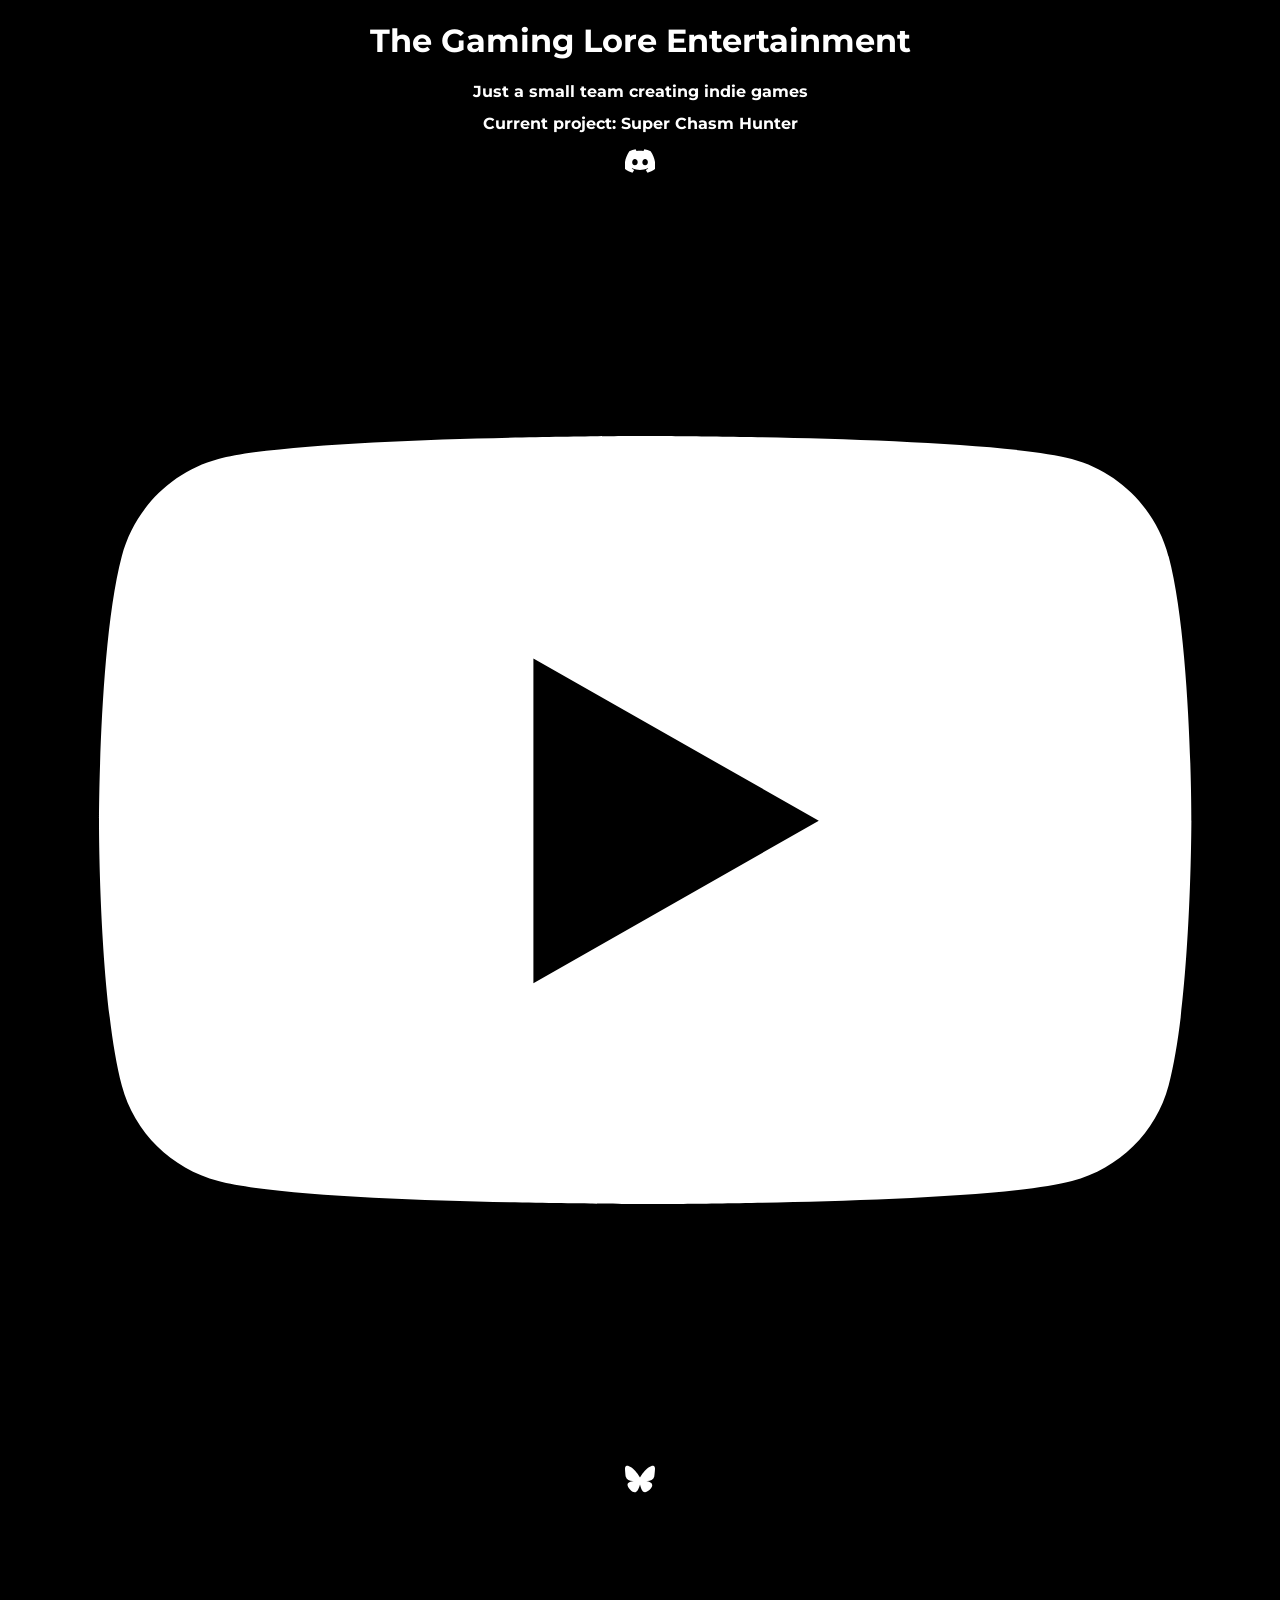
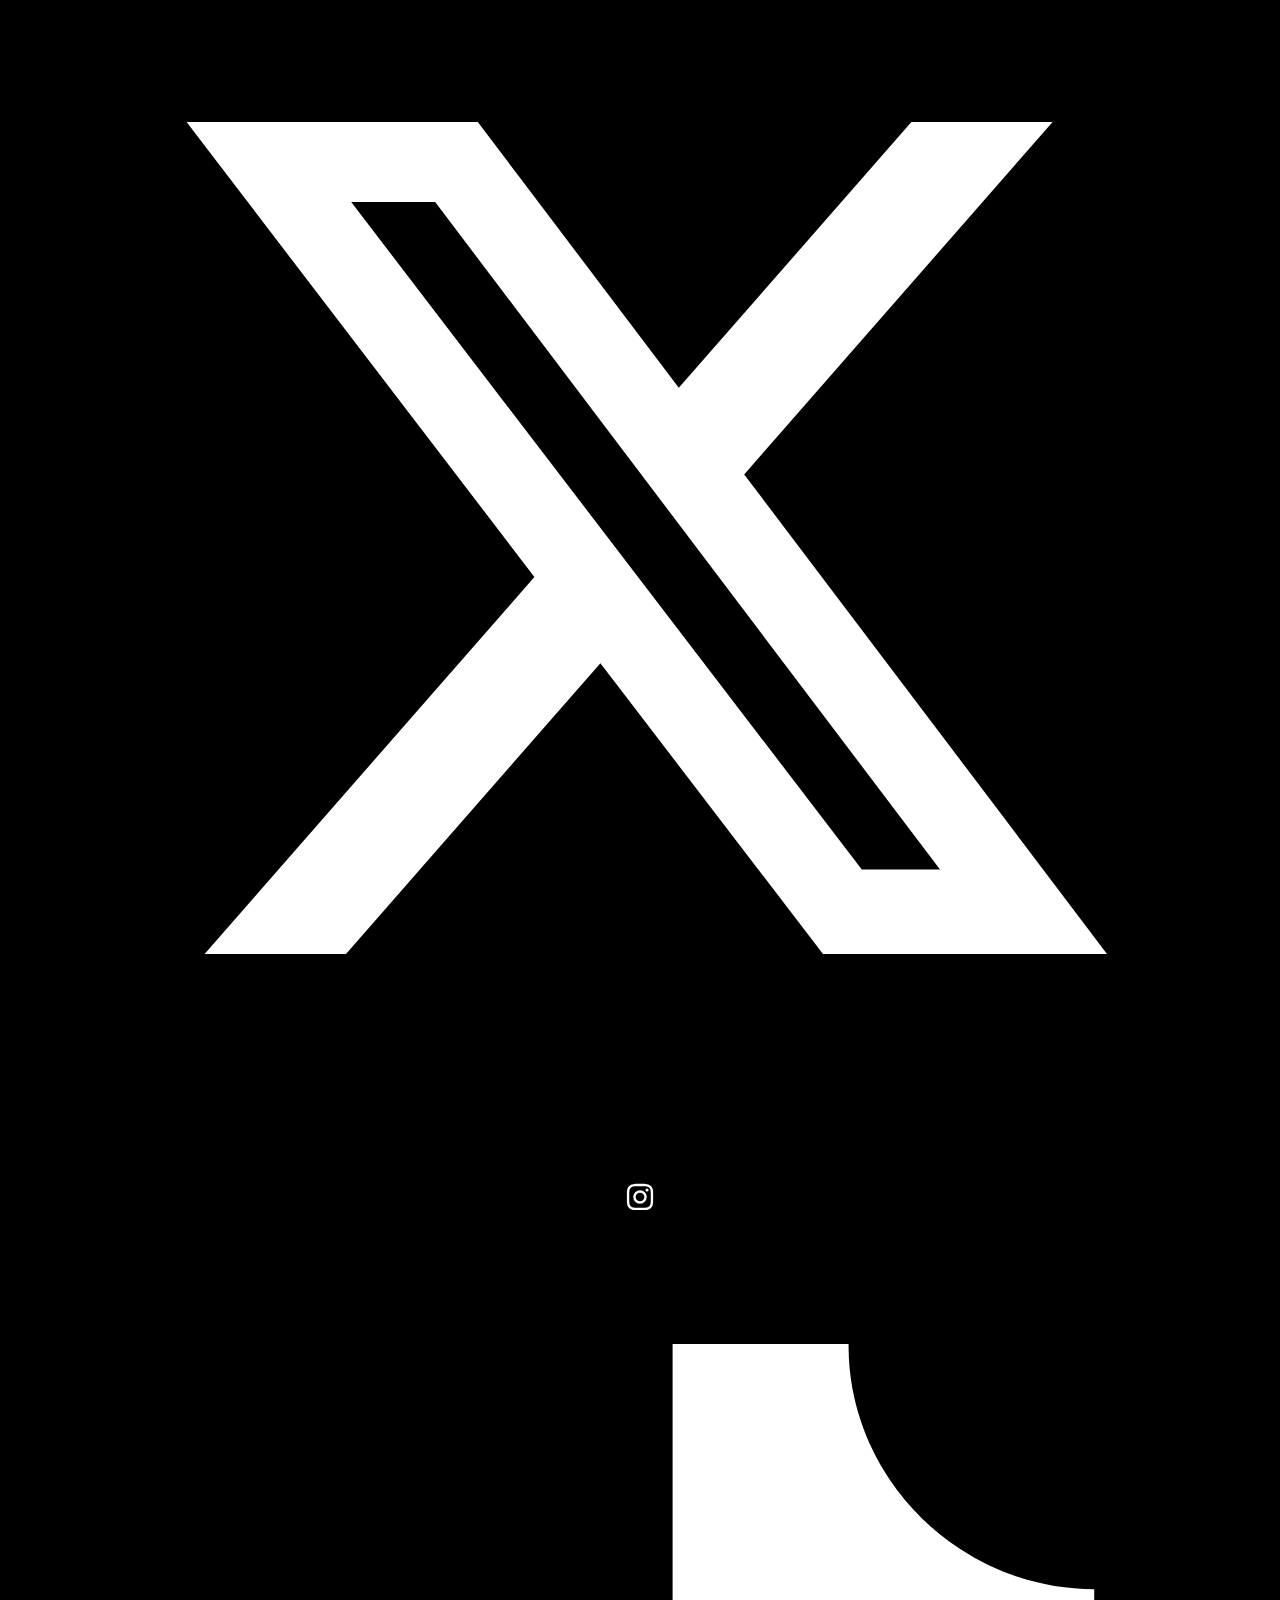
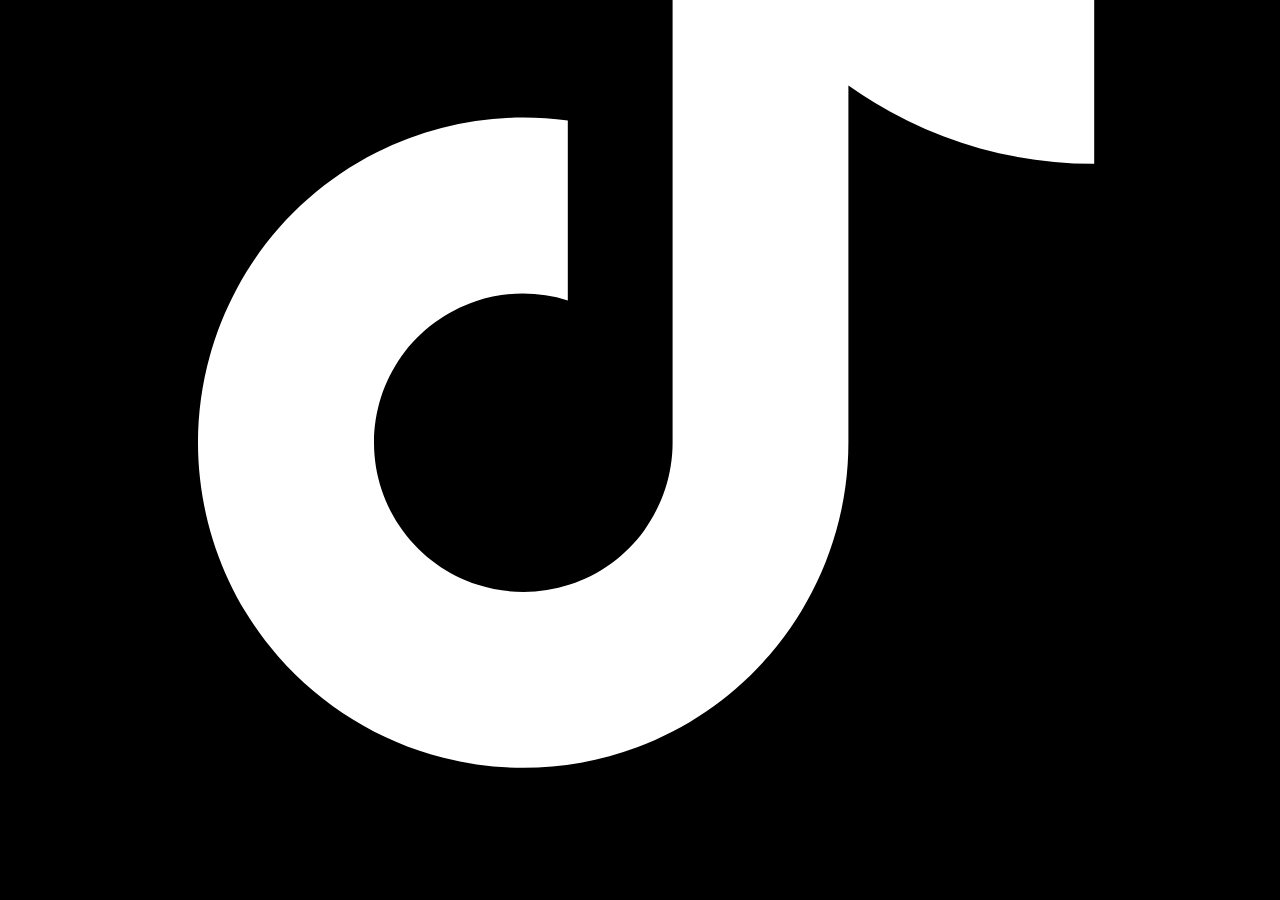
<file: index.html>
<!DOCTYPE html>
<html lang="en">

<head>
    <meta charset="UTF-8">
    <meta name="viewport" content="width=device-width, initial-scale=1.0">
    <link href="res/css/global.css" rel="stylesheet" type="text/css" />
    <script src="//translate.google.com/translate_a/element.js?cb=googleTranslateElementInit" defer></script>
    <title>The Gaming Lore Entertainment</title>
</head>

<body>
    <header>
        <h1>The Gaming Lore Entertainment</h1>
        <h2 class="text-medium">Just a small team creating indie games</h2>
        <h2 class="text-medium">Current project: Super Chasm Hunter</h2>
    </header>
    <!-- <main></main> -->
    <footer>
        <a href="https://discord.gg/8SdjS8c2EV" class="icon">
            <svg xmlns="http://www.w3.org/2000/svg" viewBox="0 0 576 512" class="icon"> 
                <!--!Font Awesome Free v7.2.0 by @fontawesome - https://fontawesome.com License - https://fontawesome.com/license/free Copyright 2026 Fonticons, Inc.-->
                <path d="M492.5 69.8c-.2-.3-.4-.6-.8-.7-38.1-17.5-78.4-30-119.7-37.1-.4-.1-.8 0-1.1 .1s-.6 .4-.8 .8c-5.5 9.9-10.5 20.2-14.9 30.6-44.6-6.8-89.9-6.8-134.4 0-4.5-10.5-9.5-20.7-15.1-30.6-.2-.3-.5-.6-.8-.8s-.7-.2-1.1-.2c-41.3 7.1-81.6 19.6-119.7 37.1-.3 .1-.6 .4-.8 .7-76.2 113.8-97.1 224.9-86.9 334.5 0 .3 .1 .5 .2 .8s.3 .4 .5 .6c44.4 32.9 94 58 146.8 74.2 .4 .1 .8 .1 1.1 0s.7-.4 .9-.7c11.3-15.4 21.4-31.8 30-48.8 .1-.2 .2-.5 .2-.8s0-.5-.1-.8-.2-.5-.4-.6-.4-.3-.7-.4c-15.8-6.1-31.2-13.4-45.9-21.9-.3-.2-.5-.4-.7-.6s-.3-.6-.3-.9 0-.6 .2-.9 .3-.5 .6-.7c3.1-2.3 6.2-4.7 9.1-7.1 .3-.2 .6-.4 .9-.4s.7 0 1 .1c96.2 43.9 200.4 43.9 295.5 0 .3-.1 .7-.2 1-.2s.7 .2 .9 .4c2.9 2.4 6 4.9 9.1 7.2 .2 .2 .4 .4 .6 .7s.2 .6 .2 .9-.1 .6-.3 .9-.4 .5-.6 .6c-14.7 8.6-30 15.9-45.9 21.8-.2 .1-.5 .2-.7 .4s-.3 .4-.4 .7-.1 .5-.1 .8 .1 .5 .2 .8c8.8 17 18.8 33.3 30 48.8 .2 .3 .6 .6 .9 .7s.8 .1 1.1 0c52.9-16.2 102.6-41.3 147.1-74.2 .2-.2 .4-.4 .5-.6s.2-.5 .2-.8c12.3-126.8-20.5-236.9-86.9-334.5zm-302 267.7c-29 0-52.8-26.6-52.8-59.2s23.4-59.2 52.8-59.2c29.7 0 53.3 26.8 52.8 59.2 0 32.7-23.4 59.2-52.8 59.2zm195.4 0c-29 0-52.8-26.6-52.8-59.2s23.4-59.2 52.8-59.2c29.7 0 53.3 26.8 52.8 59.2 0 32.7-23.2 59.2-52.8 59.2z"/>
            </svg>
        </a>
        <a href="https://www.youtube.com/@TheGamingLoreEntertainment" class="icon">
           <svg xmlns="http://www.w3.org/2000/svg" viewBox="0 0 640 640">
                <!--!Font Awesome Free v7.3.1 by @fontawesome - https://fontawesome.com License - https://fontawesome.com/license/free Copyright 2026 Fonticons, Inc.-->
                <path d="M581.7 188.1C575.5 164.4 556.9 145.8 533.4 139.5C490.9 128 320.1 128 320.1 128C320.1 128 149.3 128 106.7 139.5C83.2 145.8 64.7 164.4 58.4 188.1C47 231 47 320.4 47 320.4C47 320.4 47 409.8 58.4 452.7C64.7 476.3 83.2 494.2 106.7 500.5C149.3 512 320.1 512 320.1 512C320.1 512 490.9 512 533.5 500.5C557 494.2 575.5 476.3 581.8 452.7C593.2 409.8 593.2 320.4 593.2 320.4C593.2 320.4 593.2 231 581.8 188.1zM264.2 401.6L264.2 239.2L406.9 320.4L264.2 401.6z"/>
            </svg>
        </a>
        <a href="https://bsky.app/profile/thegamingloree.bsky.social" class="icon">
            <svg xmlns="http://www.w3.org/2000/svg" viewBox="0 0 576 512" class="icon"> 
                <!--!Font Awesome Free v7.2.0 by @fontawesome - https://fontawesome.com License - https://fontawesome.com/license/free Copyright 2026 Fonticons, Inc.-->
                <path d="M407.8 294.7c-3.3-.4-6.7-.8-10-1.3 3.4 .4 6.7 .9 10 1.3zM288 227.1C261.9 176.4 190.9 81.9 124.9 35.3 61.6-9.4 37.5-1.7 21.6 5.5 3.3 13.8 0 41.9 0 58.4S9.1 194 15 213.9c19.5 65.7 89.1 87.9 153.2 80.7 3.3-.5 6.6-.9 10-1.4-3.3 .5-6.6 1-10 1.4-93.9 14-177.3 48.2-67.9 169.9 120.3 124.6 164.8-26.7 187.7-103.4 22.9 76.7 49.2 222.5 185.6 103.4 102.4-103.4 28.1-156-65.8-169.9-3.3-.4-6.7-.8-10-1.3 3.4 .4 6.7 .9 10 1.3 64.1 7.1 133.6-15.1 153.2-80.7 5.9-19.9 15-138.9 15-155.5s-3.3-44.7-21.6-52.9c-15.8-7.1-40-14.9-103.2 29.8-66.1 46.6-137.1 141.1-163.2 191.8z"/>
            </svg>
        </a>
        <a href="https://x.com/TheGamingLoreE" class="icon">
            <svg xmlns="http://www.w3.org/2000/svg" viewBox="0 0 640 640">
                <!--!Font Awesome Free v7.3.1 by @fontawesome - https://fontawesome.com License - https://fontawesome.com/license/free Copyright 2026 Fonticons, Inc.-->
                <path d="M453.2 112L523.8 112L369.6 288.2L551 528L409 528L297.7 382.6L170.5 528L99.8 528L264.7 339.5L90.8 112L236.4 112L336.9 244.9L453.2 112zM428.4 485.8L467.5 485.8L215.1 152L173.1 152L428.4 485.8z"/>
            </svg>
        </a>
        <a href="https://www.instagram.com/thegaminglore_entertainment" class="icon">
            <svg xmlns="http://www.w3.org/2000/svg" viewBox="0 0 448 512" class="icon"> 
                <!--!Font Awesome Free v7.2.0 by @fontawesome - https://fontawesome.com License - https://fontawesome.com/license/free Copyright 2026 Fonticons, Inc.-->
                <path d="M224.3 141a115 115 0 1 0 -.6 230 115 115 0 1 0 .6-230zm-.6 40.4a74.6 74.6 0 1 1 .6 149.2 74.6 74.6 0 1 1 -.6-149.2zm93.4-45.1a26.8 26.8 0 1 1 53.6 0 26.8 26.8 0 1 1 -53.6 0zm129.7 27.2c-1.7-35.9-9.9-67.7-36.2-93.9-26.2-26.2-58-34.4-93.9-36.2-37-2.1-147.9-2.1-184.9 0-35.8 1.7-67.6 9.9-93.9 36.1s-34.4 58-36.2 93.9c-2.1 37-2.1 147.9 0 184.9 1.7 35.9 9.9 67.7 36.2 93.9s58 34.4 93.9 36.2c37 2.1 147.9 2.1 184.9 0 35.9-1.7 67.7-9.9 93.9-36.2 26.2-26.2 34.4-58 36.2-93.9 2.1-37 2.1-147.8 0-184.8zM399 388c-7.8 19.6-22.9 34.7-42.6 42.6-29.5 11.7-99.5 9-132.1 9s-102.7 2.6-132.1-9c-19.6-7.8-34.7-22.9-42.6-42.6-11.7-29.5-9-99.5-9-132.1s-2.6-102.7 9-132.1c7.8-19.6 22.9-34.7 42.6-42.6 29.5-11.7 99.5-9 132.1-9s102.7-2.6 132.1 9c19.6 7.8 34.7 22.9 42.6 42.6 11.7 29.5 9 99.5 9 132.1s2.7 102.7-9 132.1z"/>
            </svg>
        </a>
        <a href="https://www.tiktok.com/@thegamingloree" class="icon">
           <svg xmlns="http://www.w3.org/2000/svg" viewBox="0 0 640 640">
                <!--!Font Awesome Free v7.3.1 by @fontawesome - https://fontawesome.com License - https://fontawesome.com/license/free Copyright 2026 Fonticons, Inc.-->
                <path d="M544.5 273.9C500.5 274 457.5 260.3 421.7 234.7L421.7 413.4C421.7 446.5 411.6 478.8 392.7 506C373.8 533.2 347.1 554 316.1 565.6C285.1 577.2 251.3 579.1 219.2 570.9C187.1 562.7 158.3 545 136.5 520.1C114.7 495.2 101.2 464.1 97.5 431.2C93.8 398.3 100.4 365.1 116.1 336C131.8 306.9 156.1 283.3 185.7 268.3C215.3 253.3 248.6 247.8 281.4 252.3L281.4 342.2C266.4 337.5 250.3 337.6 235.4 342.6C220.5 347.6 207.5 357.2 198.4 369.9C189.3 382.6 184.4 398 184.5 413.8C184.6 429.6 189.7 444.8 199 457.5C208.3 470.2 221.4 479.6 236.4 484.4C251.4 489.2 267.5 489.2 282.4 484.3C297.3 479.4 310.4 469.9 319.6 457.2C328.8 444.5 333.8 429.1 333.8 413.4L333.8 64L421.8 64C421.7 71.4 422.4 78.9 423.7 86.2C426.8 102.5 433.1 118.1 442.4 131.9C451.7 145.7 463.7 157.5 477.6 166.5C497.5 179.6 520.8 186.6 544.6 186.6L544.6 274z"/>
            </svg>
        </a>
    </footer>
    
    <script src="res/js/downloadDemo.js"></script>
</body>

</html>
</file>
<file: res/css/global.css>
@import url('https://fonts.googleapis.com/css2?family=MedievalSharp&display=swap');
@import url('https://fonts.googleapis.com/css2?family=Montserrat:ital,wght@0,100..900;1,100..900&display=swap');

:root {
    --bg-color: #1e1e1e;
}

body {
    margin: 0;
    padding: 0;
    background-color: black;
    color: white;
    text-align: center;
    font-family: 'Montserrat', sans-serif;
}

main {
    padding: 1em;
    overflow: hidden;
}

section {
    border-radius: 10px;
    padding: 10% 2%;
    text-align: left;
    height: fit-content;
}

h1 {
    font-optical-sizing: auto;
    font-size: 1.5em;
}

a {
    color: white;
    text-decoration: none;
}

button {
    padding: 15px 20px;
    border-radius: 10px;
    border: 1px solid lightgray;
    color: white;
    font-size: 1em;
    display: flex;
}

button:hover {
    background-color: #a4a4a499;
}

.glassmorph {
    background-color: #a4a4a40a;
    backdrop-filter: blur(5px);
    border-radius: 10px;
    box-shadow: 0 8px 32px 0 rgba(31, 38, 135, 0.37);
    border: 1px solid rgba(255, 255, 255, 0.18);
}

.centered {
    display: flex;
    flex-direction: column;
    justify-content: center;
    align-items: center;
}
.v-centered {
    align-self: center;
}

.icon {
    fill: white;
    color: white;
    width: 30px;
    height: 30px;
    margin: 0 5px;
}

.w-30 {
    max-width: 100vw;
}

.text-medium {
    font-size: 1em;
}

.grayish {
    font-size: 0.85rem; 
    opacity: 0.7; 
    text-align: center;
}

.SCH-logo {
    height: 250px;
}

.SCH-font {
    font-family: "MedievalSharp", cursive;
    font-weight: bold;
}

.SCH-bg {
    background-image: url("../img/diorama_MM.png");
    background-repeat: no-repeat;
    background-size: cover;
    background-position: -113vw 0;
}

@media (min-width: 600px) {
    h1 {
        font-size: 2em;
    }

    .w-30 {
        max-width: 30vw;
    }

    .SCH-bg {
        background-position: center;
        box-shadow: inset 0 0 50px 50px rgba(0, 0, 0, 1);
    }
}
</file>
